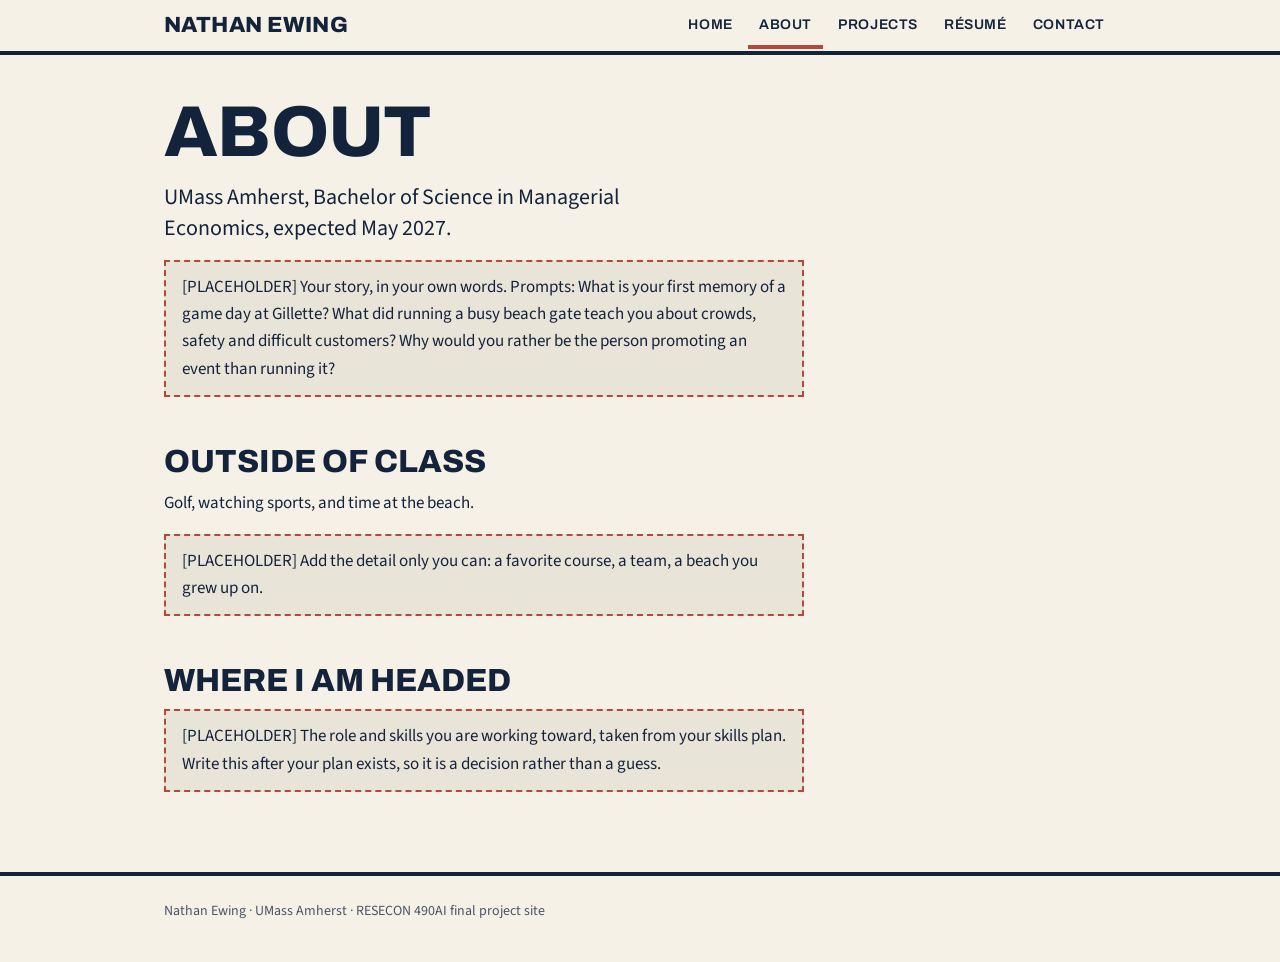
<file: about.html>
<!doctype html>
<html lang="en">
<head>
  <meta charset="utf-8">
  <meta name="viewport" content="width=device-width, initial-scale=1">
  <title>About | Nathan Ewing</title>
  <meta name="description" content="About Nathan Ewing, Managerial Economics major at UMass Amherst.">
  <meta name="theme-color" content="#14233C">
  <meta property="og:title" content="About | Nathan Ewing">
  <meta property="og:description" content="About Nathan Ewing, Managerial Economics major at UMass Amherst.">
  <meta property="og:type" content="website">
  <link rel="icon" href="data:image/svg+xml,%3Csvg xmlns='http://www.w3.org/2000/svg' viewBox='0 0 32 32'%3E%3Crect width='32' height='32' fill='%2314233C'/%3E%3Ctext x='16' y='23' font-size='20' font-family='Arial' font-weight='700' text-anchor='middle' fill='%23F6F1E6'%3EN%3C/text%3E%3C/svg%3E">
  <link rel="preconnect" href="https://fonts.googleapis.com">
  <link rel="preconnect" href="https://fonts.gstatic.com" crossorigin>
  <link rel="stylesheet" href="https://fonts.googleapis.com/css2?family=Archivo:wght@600;700;800&family=Source+Sans+3:wght@400;600;700&display=swap">
  <link rel="stylesheet" href="styles.css">
</head>
<body>
  <a class="skip" href="#main">Skip to content</a>
  <header class="site-header">
    <div class="wrap">
      <a class="brand" href="index.html">Nathan Ewing</a>
      <nav aria-label="Main">
        <ul class="nav">
        <li><a href="index.html">Home</a></li>
        <li><a href="about.html" aria-current="page">About</a></li>
        <li><a href="projects.html">Projects</a></li>
        <li><a href="resume.html">Résumé</a></li>
        <li><a href="contact.html">Contact</a></li>
        </ul>
      </nav>
    </div>
  </header>
  <main id="main">
    <div class="wrap">
      <section>
        <h1>About</h1>
        <p class="lede">UMass Amherst, Bachelor of Science in Managerial Economics, expected May 2027.</p>
        <div class="ph"><p>[PLACEHOLDER] Your story, in your own words. Prompts: What is your first memory of a game day at Gillette? What did running a busy beach gate teach you about crowds, safety and difficult customers? Why would you rather be the person promoting an event than running it?</p></div>
      </section>
      <section aria-labelledby="interests">
        <h2 id="interests">Outside of class</h2>
        <p>Golf, watching sports, and time at the beach.</p>
        <div class="ph"><p>[PLACEHOLDER] Add the detail only you can: a favorite course, a team, a beach you grew up on.</p></div>
      </section>
      <section aria-labelledby="direction">
        <h2 id="direction">Where I am headed</h2>
        <div class="ph"><p>[PLACEHOLDER] The role and skills you are working toward, taken from your skills plan. Write this after your plan exists, so it is a decision rather than a guess.</p></div>
      </section>
    </div>
  </main>
  <footer class="site-footer">
    <div class="wrap">
      <p>Nathan Ewing · UMass Amherst · RESECON 490AI final project site</p>
    </div>
  </footer>
</body>
</html>
</file>
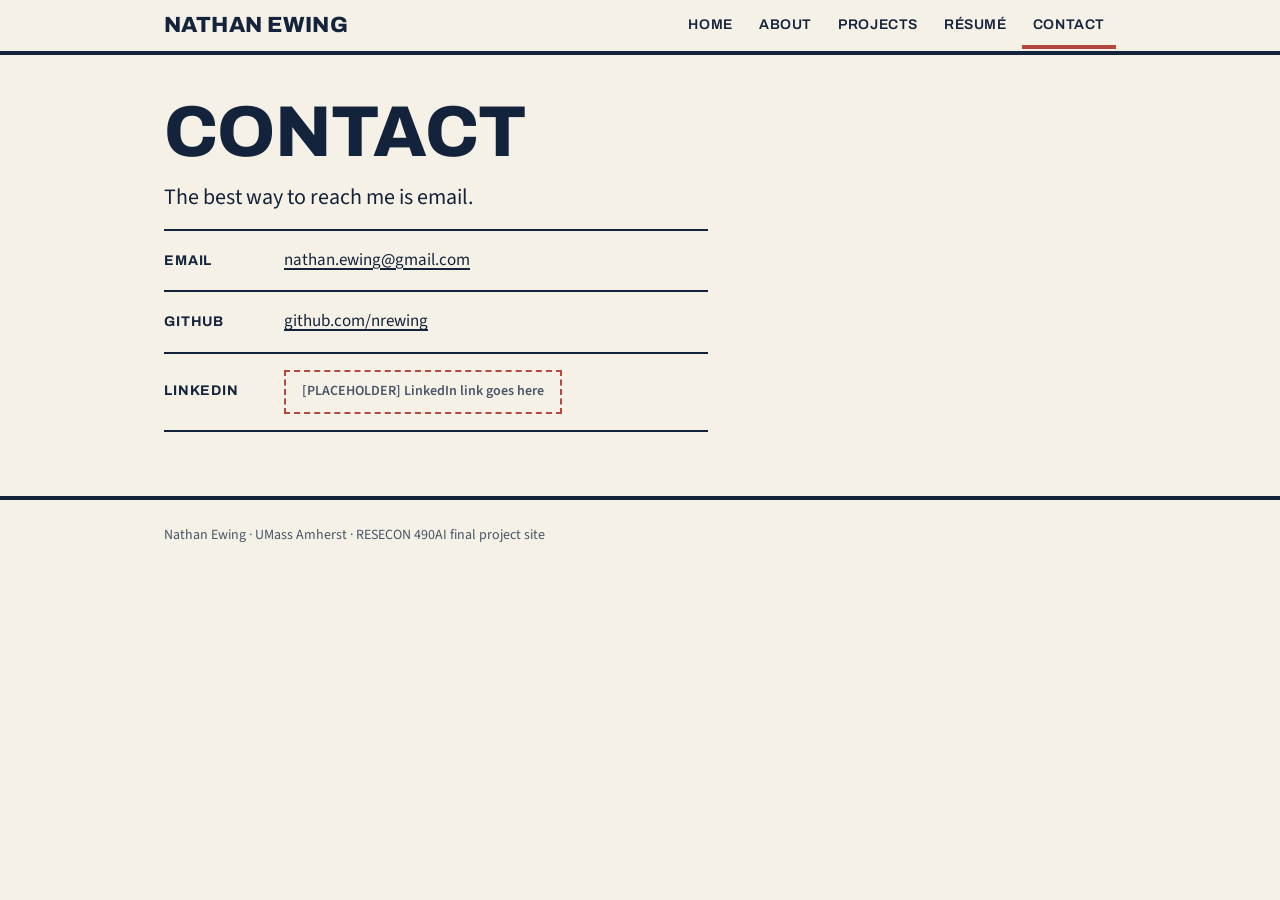
<file: contact.html>
<!doctype html>
<html lang="en">
<head>
  <meta charset="utf-8">
  <meta name="viewport" content="width=device-width, initial-scale=1">
  <title>Contact | Nathan Ewing</title>
  <meta name="description" content="How to contact Nathan Ewing.">
  <meta name="theme-color" content="#14233C">
  <meta property="og:title" content="Contact | Nathan Ewing">
  <meta property="og:description" content="How to contact Nathan Ewing.">
  <meta property="og:type" content="website">
  <link rel="icon" href="data:image/svg+xml,%3Csvg xmlns='http://www.w3.org/2000/svg' viewBox='0 0 32 32'%3E%3Crect width='32' height='32' fill='%2314233C'/%3E%3Ctext x='16' y='23' font-size='20' font-family='Arial' font-weight='700' text-anchor='middle' fill='%23F6F1E6'%3EN%3C/text%3E%3C/svg%3E">
  <link rel="preconnect" href="https://fonts.googleapis.com">
  <link rel="preconnect" href="https://fonts.gstatic.com" crossorigin>
  <link rel="stylesheet" href="https://fonts.googleapis.com/css2?family=Archivo:wght@600;700;800&family=Source+Sans+3:wght@400;600;700&display=swap">
  <link rel="stylesheet" href="styles.css">
</head>
<body>
  <a class="skip" href="#main">Skip to content</a>
  <header class="site-header">
    <div class="wrap">
      <a class="brand" href="index.html">Nathan Ewing</a>
      <nav aria-label="Main">
        <ul class="nav">
        <li><a href="index.html">Home</a></li>
        <li><a href="about.html">About</a></li>
        <li><a href="projects.html">Projects</a></li>
        <li><a href="resume.html">Résumé</a></li>
        <li><a href="contact.html" aria-current="page">Contact</a></li>
        </ul>
      </nav>
    </div>
  </header>
  <main id="main">
    <div class="wrap">
      <section>
        <h1>Contact</h1>
        <p class="lede">The best way to reach me is email.</p>
        <ul class="contact-list">
          <li><span class="k">Email</span> <a href="mailto:nathan.ewing@gmail.com">nathan.ewing@gmail.com</a></li>
          <li><span class="k">GitHub</span> <a href="https://github.com/nrewing">github.com/nrewing</a></li>
          <li><span class="k">LinkedIn</span> <span class="off">[PLACEHOLDER] LinkedIn link goes here</span></li>
        </ul>
      </section>
    </div>
  </main>
  <footer class="site-footer">
    <div class="wrap">
      <p>Nathan Ewing · UMass Amherst · RESECON 490AI final project site</p>
    </div>
  </footer>
</body>
</html>
</file>
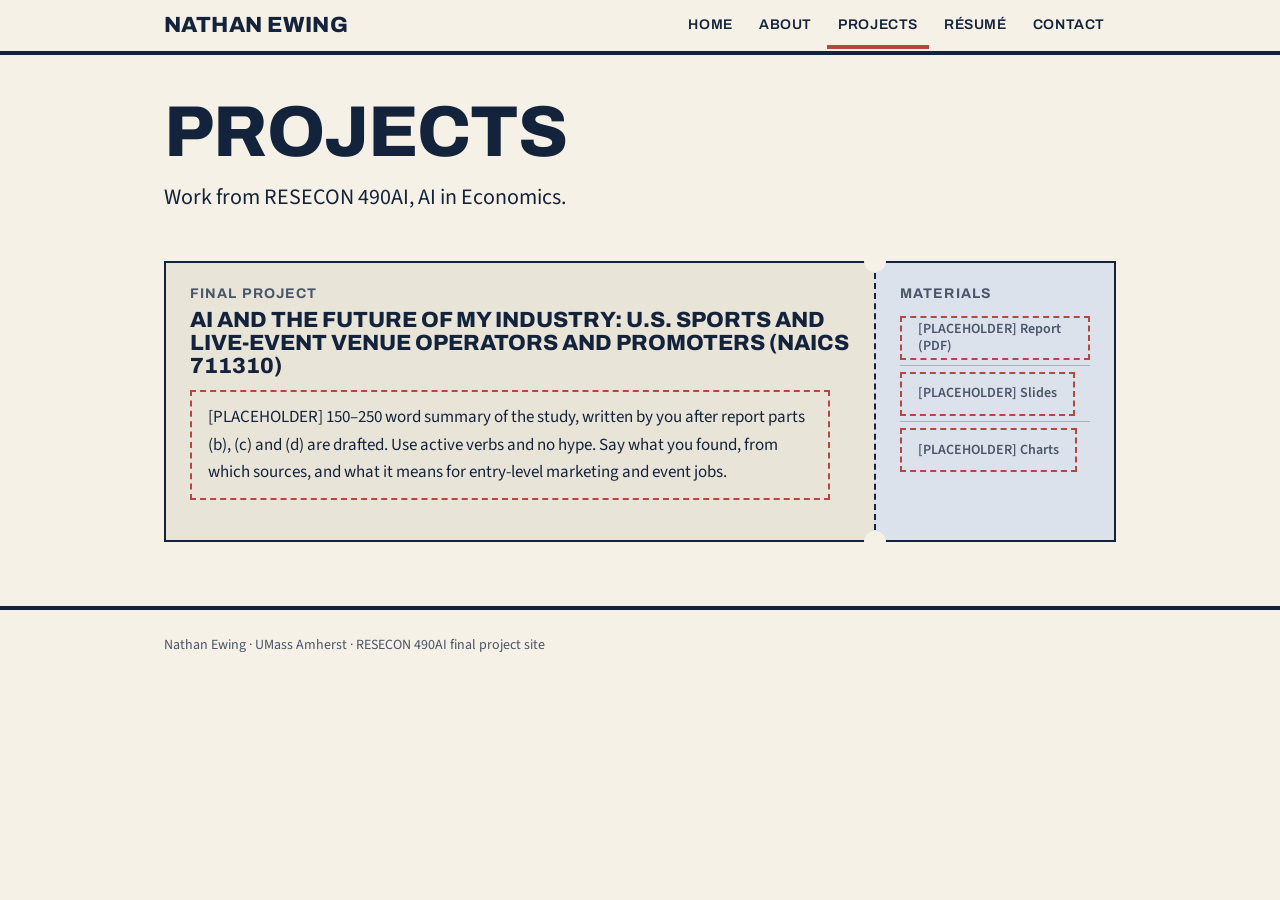
<file: projects.html>
<!doctype html>
<html lang="en">
<head>
  <meta charset="utf-8">
  <meta name="viewport" content="width=device-width, initial-scale=1">
  <title>Projects | Nathan Ewing</title>
  <meta name="description" content="Nathan Ewing's industry study of U.S. sports and live-event venue operators and promoters.">
  <meta name="theme-color" content="#14233C">
  <meta property="og:title" content="Projects | Nathan Ewing">
  <meta property="og:description" content="Nathan Ewing's industry study of U.S. sports and live-event venue operators and promoters.">
  <meta property="og:type" content="website">
  <link rel="icon" href="data:image/svg+xml,%3Csvg xmlns='http://www.w3.org/2000/svg' viewBox='0 0 32 32'%3E%3Crect width='32' height='32' fill='%2314233C'/%3E%3Ctext x='16' y='23' font-size='20' font-family='Arial' font-weight='700' text-anchor='middle' fill='%23F6F1E6'%3EN%3C/text%3E%3C/svg%3E">
  <link rel="preconnect" href="https://fonts.googleapis.com">
  <link rel="preconnect" href="https://fonts.gstatic.com" crossorigin>
  <link rel="stylesheet" href="https://fonts.googleapis.com/css2?family=Archivo:wght@600;700;800&family=Source+Sans+3:wght@400;600;700&display=swap">
  <link rel="stylesheet" href="styles.css">
</head>
<body>
  <a class="skip" href="#main">Skip to content</a>
  <header class="site-header">
    <div class="wrap">
      <a class="brand" href="index.html">Nathan Ewing</a>
      <nav aria-label="Main">
        <ul class="nav">
        <li><a href="index.html">Home</a></li>
        <li><a href="about.html">About</a></li>
        <li><a href="projects.html" aria-current="page">Projects</a></li>
        <li><a href="resume.html">Résumé</a></li>
        <li><a href="contact.html">Contact</a></li>
        </ul>
      </nav>
    </div>
  </header>
  <main id="main">
    <div class="wrap">
      <section>
        <h1>Projects</h1>
        <p class="lede">Work from RESECON 490AI, AI in Economics.</p>
      </section>
      <section aria-labelledby="study">
        <div class="ticket">
          <div class="main">
            <p class="label">Final project</p>
            <h2 id="study" style="font-size:var(--s3)">AI and the Future of My Industry: U.S. Sports and Live-Event Venue Operators and Promoters (NAICS 711310)</h2>
            <div class="ph"><p>[PLACEHOLDER] 150–250 word summary of the study, written by you after report parts (b), (c) and (d) are drafted. Use active verbs and no hype. Say what you found, from which sources, and what it means for entry-level marketing and event jobs.</p></div>
          </div>
          <div class="stub">
            <p class="label">Materials</p>
            <ul>
              <li><span class="off">[PLACEHOLDER] Report (PDF)</span></li>
              <li><span class="off">[PLACEHOLDER] Slides</span></li>
              <li><span class="off">[PLACEHOLDER] Charts</span></li>
            </ul>
          </div>
        </div>
      </section>
    </div>
  </main>
  <footer class="site-footer">
    <div class="wrap">
      <p>Nathan Ewing · UMass Amherst · RESECON 490AI final project site</p>
    </div>
  </footer>
</body>
</html>
</file>
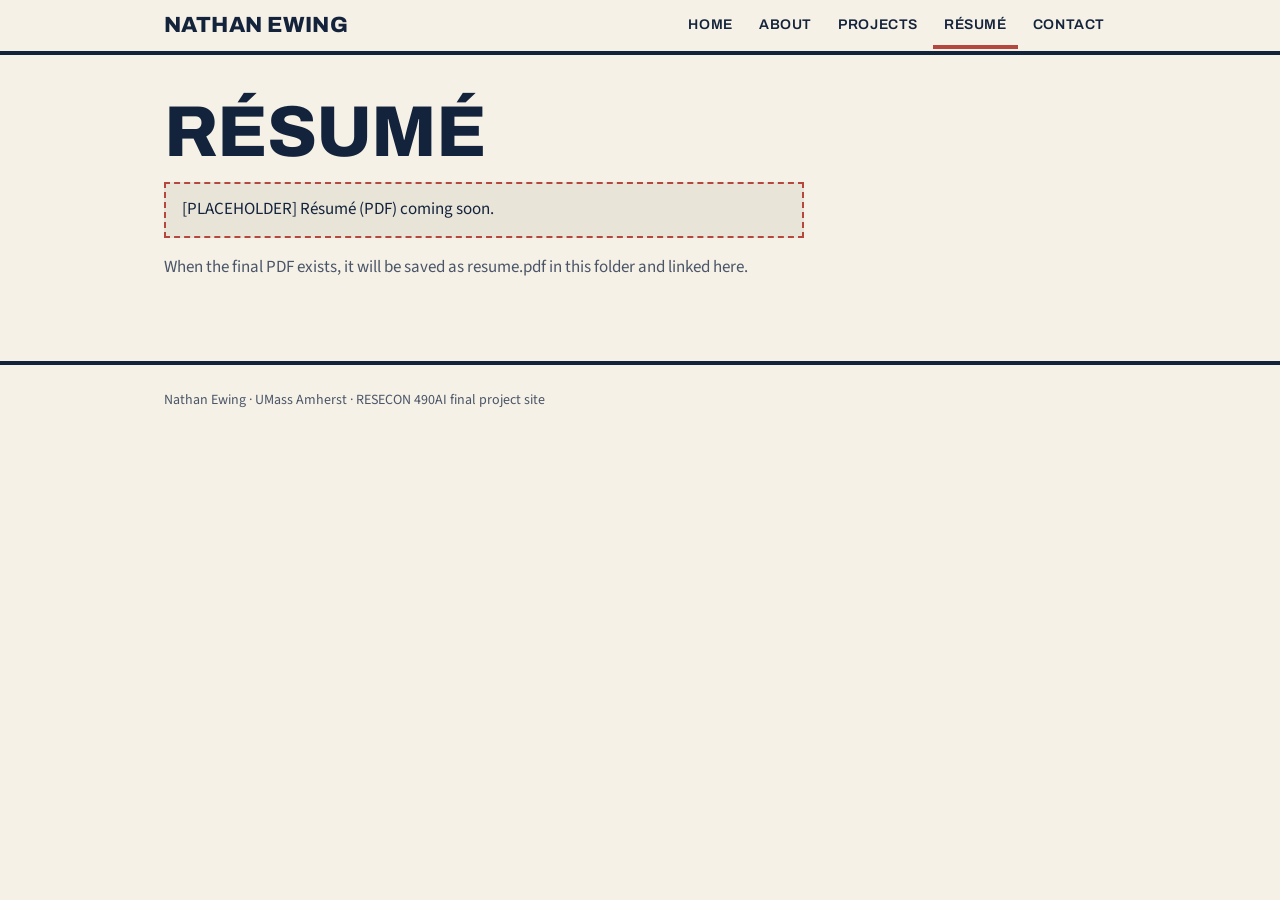
<file: resume.html>
<!doctype html>
<html lang="en">
<head>
  <meta charset="utf-8">
  <meta name="viewport" content="width=device-width, initial-scale=1">
  <title>Résumé | Nathan Ewing</title>
  <meta name="description" content="Résumé of Nathan Ewing.">
  <meta name="theme-color" content="#14233C">
  <meta property="og:title" content="Résumé | Nathan Ewing">
  <meta property="og:description" content="Résumé of Nathan Ewing.">
  <meta property="og:type" content="website">
  <link rel="icon" href="data:image/svg+xml,%3Csvg xmlns='http://www.w3.org/2000/svg' viewBox='0 0 32 32'%3E%3Crect width='32' height='32' fill='%2314233C'/%3E%3Ctext x='16' y='23' font-size='20' font-family='Arial' font-weight='700' text-anchor='middle' fill='%23F6F1E6'%3EN%3C/text%3E%3C/svg%3E">
  <link rel="preconnect" href="https://fonts.googleapis.com">
  <link rel="preconnect" href="https://fonts.gstatic.com" crossorigin>
  <link rel="stylesheet" href="https://fonts.googleapis.com/css2?family=Archivo:wght@600;700;800&family=Source+Sans+3:wght@400;600;700&display=swap">
  <link rel="stylesheet" href="styles.css">
</head>
<body>
  <a class="skip" href="#main">Skip to content</a>
  <header class="site-header">
    <div class="wrap">
      <a class="brand" href="index.html">Nathan Ewing</a>
      <nav aria-label="Main">
        <ul class="nav">
        <li><a href="index.html">Home</a></li>
        <li><a href="about.html">About</a></li>
        <li><a href="projects.html">Projects</a></li>
        <li><a href="resume.html" aria-current="page">Résumé</a></li>
        <li><a href="contact.html">Contact</a></li>
        </ul>
      </nav>
    </div>
  </header>
  <main id="main">
    <div class="wrap">
      <section>
        <h1>Résumé</h1>
        <div class="ph"><p>[PLACEHOLDER] Résumé (PDF) coming soon.</p></div>
        <p class="muted">When the final PDF exists, it will be saved as resume.pdf in this folder and linked here.</p>
      </section>
    </div>
  </main>
  <footer class="site-footer">
    <div class="wrap">
      <p>Nathan Ewing · UMass Amherst · RESECON 490AI final project site</p>
    </div>
  </footer>
</body>
</html>
</file>
<file: styles.css>
/* Nathan Ewing site. One stylesheet shared by all five pages.
   Tokens first, so a color or size change happens in one place. */
:root {
  --ground: #F6F1E6;   /* cream page background */
  --ink: #14233C;      /* navy: all body text and headings */
  --accent: #B5483E;   /* Nantucket red: buttons, rules, accents (4.7:1 on cream) */
  --surface: #E9E4D8;  /* slightly darker cream for panels */
  --tint: #DCE2EC;     /* pale navy tint for the ticket stub */
  --muted: #4A5568;    /* secondary text (6.7:1 on cream) */

  /* Five type sizes, clearly apart */
  --s1: 0.875rem;
  --s2: 1.0625rem;
  --s3: 1.375rem;
  --s4: 2rem;
  --s5: clamp(2.5rem, 8vw, 4.5rem);

  --head: "Archivo", "Arial Narrow", Arial, sans-serif;
  --body: "Source Sans 3", system-ui, -apple-system, "Segoe UI", sans-serif;
}

* { box-sizing: border-box; }

html { -webkit-text-size-adjust: 100%; }

body {
  margin: 0;
  background: var(--ground);
  color: var(--ink);
  font: 400 var(--s2)/1.6 var(--body);
}

/* Theme the browser's own surfaces too */
::selection { background: var(--ink); color: var(--ground); }
html { caret-color: var(--accent); }

img, svg { max-width: 100%; height: auto; }

a { color: var(--ink); text-underline-offset: 0.2em; text-decoration-thickness: 2px; }
a:hover { color: var(--accent); }

/* Keyboard focus is always visible */
:focus-visible { outline: 3px solid var(--accent); outline-offset: 3px; }

/* ---------- Layout ---------- */
.wrap { max-width: 62rem; margin: 0 auto; padding: 0 1.25rem; }

/* Skip link for keyboard users; appears only on focus */
.skip {
  position: absolute; left: -999px; top: 0;
  background: var(--ink); color: var(--ground); padding: 0.75rem 1rem;
}
.skip:focus { left: 0; z-index: 10; }

/* ---------- Header and navigation ---------- */
.site-header { border-bottom: 4px solid var(--ink); }
.site-header .wrap {
  display: flex; flex-wrap: wrap; align-items: center;
  justify-content: space-between; gap: 0.25rem 1.5rem;
}
.brand {
  font: 800 var(--s3)/1 var(--head); text-transform: uppercase;
  letter-spacing: 0.02em; text-decoration: none; padding: 0.9rem 0;
}
.brand:hover { color: var(--ink); }
.nav { display: flex; flex-wrap: wrap; gap: 0 0.25rem; margin: 0; padding: 0; list-style: none; }
.nav a {
  display: inline-flex; align-items: center; min-height: 44px;   /* touch target */
  padding: 0 0.7rem; font: 600 var(--s1)/1 var(--head);
  text-transform: uppercase; letter-spacing: 0.04em; text-decoration: none;
  border-bottom: 4px solid transparent; margin-bottom: -4px;
}
.nav a:hover { border-bottom-color: var(--accent); color: var(--ink); }
.nav a[aria-current="page"] { border-bottom-color: var(--accent); }

/* ---------- Type ---------- */
h1, h2, h3 { font-family: var(--head); line-height: 1.05; margin: 0 0 0.75rem; }
h1 { font-size: var(--s5); font-weight: 800; text-transform: uppercase; letter-spacing: -0.01em; }
h2 { font-size: var(--s4); font-weight: 800; text-transform: uppercase; }
h3 { font-size: var(--s3); font-weight: 700; }
p { margin: 0 0 1rem; max-width: 40rem; }
.lede { font-size: var(--s3); line-height: 1.4; max-width: 34rem; }
.muted { color: var(--muted); }
main { padding: 2.5rem 0 4rem; }
section + section { margin-top: 3rem; }

/* Placeholder text: dashed red outline so it is easy to spot and replace */
.ph {
  border: 2px dashed var(--accent); padding: 0.75rem 1rem;
  background: var(--surface); max-width: 40rem; margin: 0 0 1rem;
}
.ph p { margin: 0; }

/* ---------- Buttons ---------- */
.btn {
  display: inline-flex; align-items: center; min-height: 44px; padding: 0 1.25rem;
  background: var(--accent); color: #fff; font: 700 var(--s1)/1 var(--head);
  text-transform: uppercase; letter-spacing: 0.05em; text-decoration: none;
  border: 2px solid var(--accent);
}
.btn:hover { background: var(--ink); border-color: var(--ink); color: #fff; }
.btn.alt { background: transparent; color: var(--ink); border-color: var(--ink); }
.btn.alt:hover { background: var(--ink); color: var(--ground); }
.btn-row { display: flex; flex-wrap: wrap; gap: 0.75rem; margin-top: 1.5rem; }

/* A control that is not live yet: visibly disabled, not a dead link */
.off {
  display: inline-flex; align-items: center; min-height: 44px; padding: 0 1rem;
  border: 2px dashed var(--accent); color: var(--muted);
  font: 600 var(--s1)/1.2 var(--body);
}

/* ---------- The ticket stub (the site's one design device) ---------- */
.ticket {
  position: relative; display: grid; grid-template-columns: 1fr;
  background: var(--surface); border: 2px solid var(--ink);
}
.ticket .main { padding: 1.5rem; }
.ticket .stub {
  padding: 1.5rem; background: var(--tint);
  border-top: 2px dashed var(--ink);         /* the perforation on phones */
}
/* Punched notches where the stub tears off: ground-colored circles sitting on the perforation.
   They hang off .stub so they follow it however tall it gets. */
.ticket .stub { position: relative; }
.ticket .stub::before, .ticket .stub::after {
  content: ""; position: absolute; width: 22px; height: 22px; border-radius: 50%;
  background: var(--ground); top: -12px;
}
.ticket .stub::before { left: -13px; }
.ticket .stub::after  { right: -13px; }
.ticket .label { font: 700 var(--s1)/1 var(--head); text-transform: uppercase; letter-spacing: 0.08em; color: var(--muted); margin: 0 0 0.5rem; }
.ticket ul { margin: 0; padding: 0; list-style: none; }
.ticket li { padding: 0.35rem 0; border-bottom: 1px solid rgba(20,35,60,0.25); }
.ticket li:last-child { border-bottom: 0; }

@media (min-width: 48rem) {
  .ticket { grid-template-columns: 1fr 15rem; }
  .ticket .stub { border-top: 0; border-left: 2px dashed var(--ink); }
  /* On desktop the tear line is vertical, so the notches move to the top and bottom edges */
  .ticket .stub::before { left: -12px; top: -13px; }
  .ticket .stub::after  { left: -12px; right: auto; top: auto; bottom: -13px; }
}

/* ---------- Home hero ---------- */
.hero { display: grid; gap: 2rem; align-items: start; }
.photo { margin: 0; }
.photo img { display: block; width: 100%; max-width: 20rem; border: 2px solid var(--ink); }
.photo figcaption { font-size: var(--s1); color: var(--muted); margin-top: 0.5rem; }
@media (min-width: 48rem) {
  .hero { grid-template-columns: 1fr 18rem; gap: 3rem; }
}

/* ---------- Contact list ---------- */
.contact-list { list-style: none; margin: 0; padding: 0; max-width: 34rem; }
.contact-list li { border-top: 2px solid var(--ink); padding: 1rem 0; display: flex; flex-wrap: wrap; gap: 0.25rem 1.5rem; align-items: baseline; }
.contact-list li:last-child { border-bottom: 2px solid var(--ink); }
.contact-list .k { font: 700 var(--s1)/1 var(--head); text-transform: uppercase; letter-spacing: 0.06em; min-width: 6rem; }

/* ---------- Footer ---------- */
.site-footer { border-top: 4px solid var(--ink); padding: 1.5rem 0 2.5rem; font-size: var(--s1); color: var(--muted); }
.site-footer p { margin: 0; max-width: none; }

/* ---------- Motion: one quiet page-load moment, off for reduced-motion users ---------- */
@media (prefers-reduced-motion: no-preference) {
  main { animation: settle 0.5s ease-out both; }
  @keyframes settle { from { opacity: 0; transform: translateY(6px); } to { opacity: 1; transform: none; } }
  .btn, .nav a { transition: background-color 0.15s, color 0.15s, border-color 0.15s; }
}
</file>
